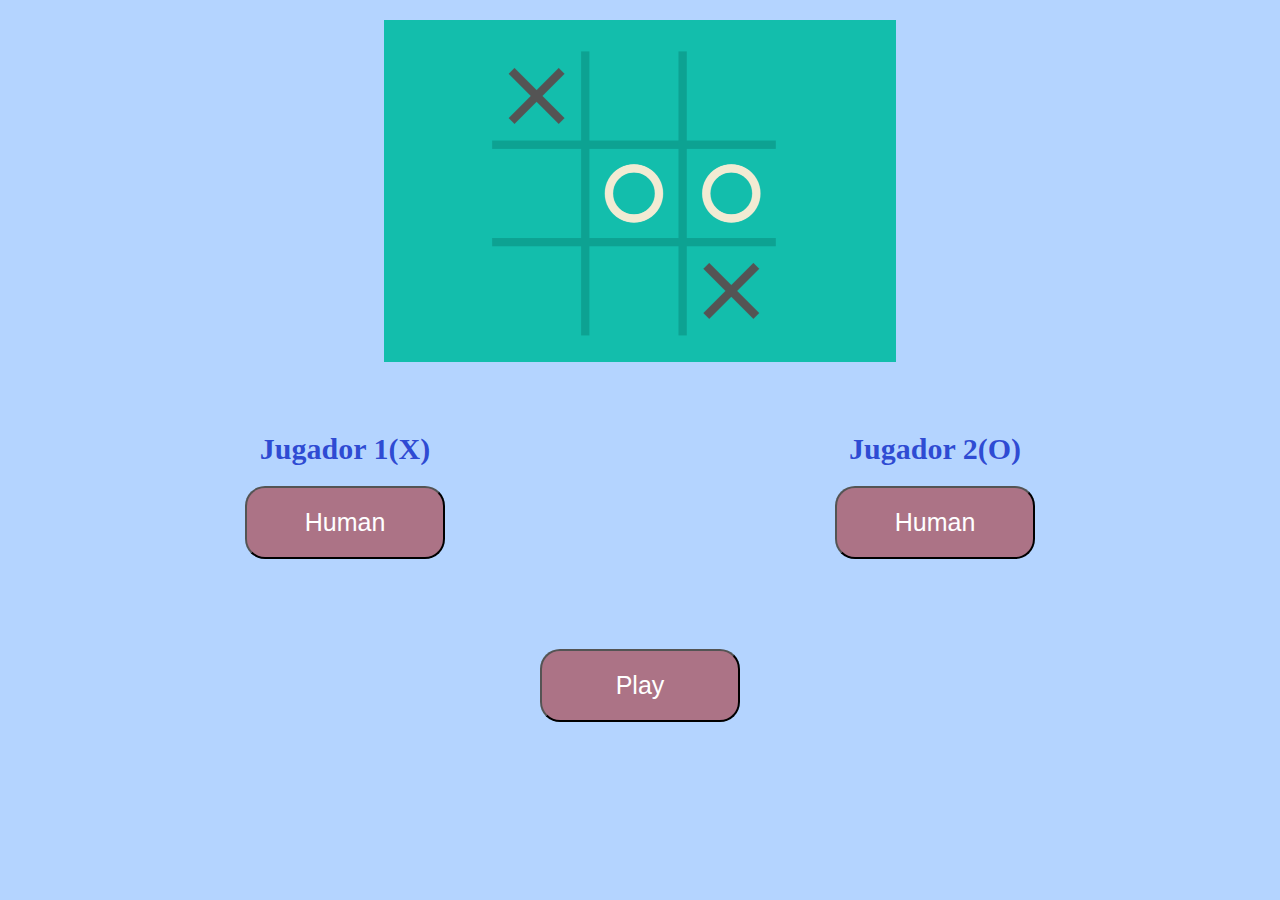
<file: index.html>
<!DOCTYPE html>
<html lang="es">
<head>
    <meta charset="UTF-8">
    <meta http-equiv="X-UA-Compatible" content="IE=edge">
    <meta name="viewport" content="width=device-width, initial-scale=1.0">
    <link rel="stylesheet" href="Css/Style.css">
    <title>X y O</title>
</head>
<body>
    <div id="Container">
        <header id="Cabecera">
            <div class="Center">
                <img src="img/tres-en-raya-jugar-gato-google-1024x683.png" alt="">
            </div>
        
            
        </header>
        <section id="Seccion">
            <div id="Cont-Jugadores">
                <div class="jugadores" >
                    <h3>Jugador 1(X)</h3>
                    <button id = "boton1"  onclick = "funcionboton()">Human</button>
                </div>
                <div class="jugadores">
                    <h3>Jugador 2(O)</h3>
                    <button id = "boton2" onclick = "funcionboton1()">Human</button>
                </div >
                
            </div>
            
            <div id="Cont-play">
                <button onclick="Funcionbotonplay()">Play</button>
            </div>

        </section>
    </div>
    <script src = "Js/Javascript.js"></script>
</body>
</html>
</file>
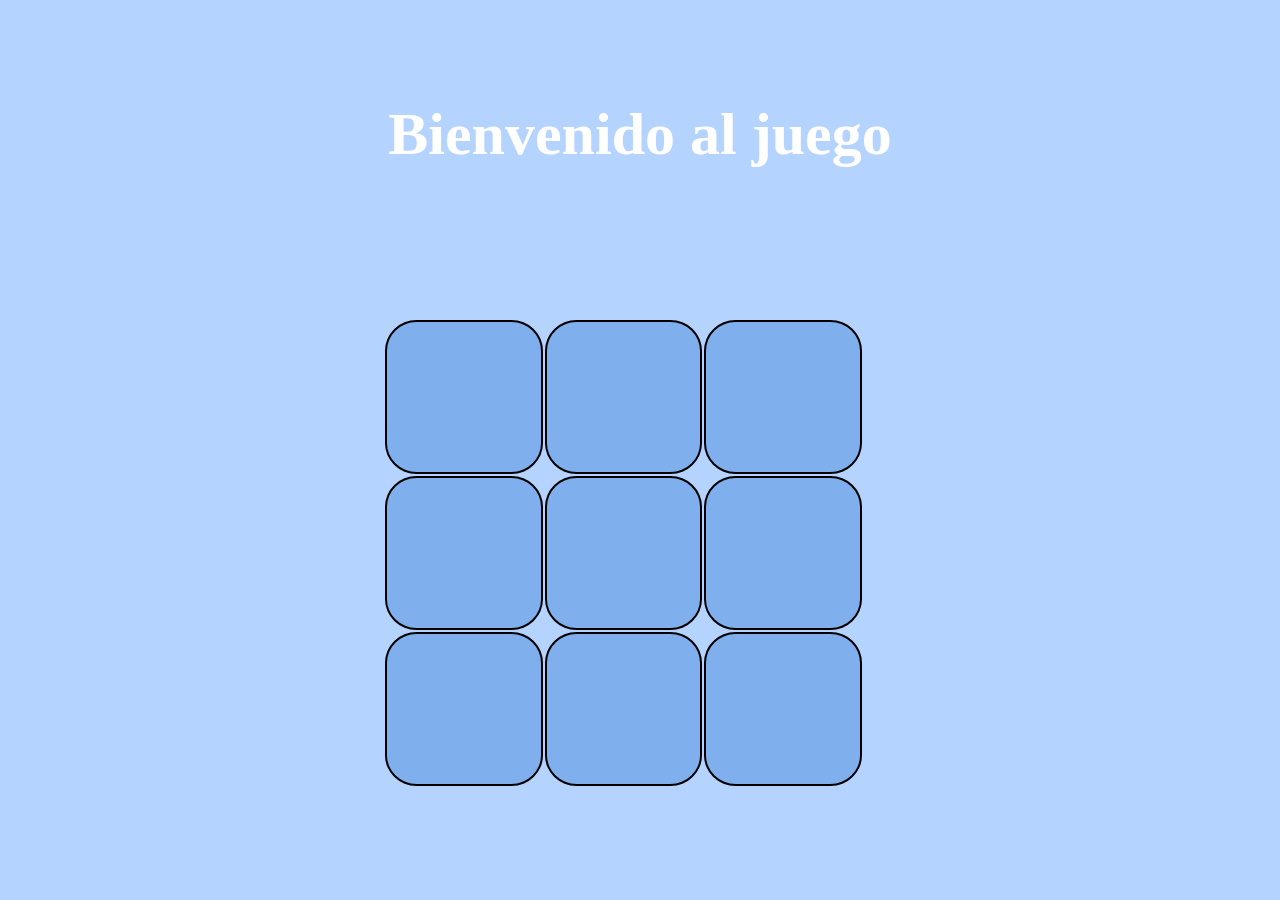
<file: XO.html>
<!DOCTYPE html>
<html lang="en">
<head>
    <meta charset="UTF-8">
    <meta http-equiv="X-UA-Compatible" content="IE=edge">
    <meta name="viewport" content="width=device-width, initial-scale=1.0">
    <link rel="stylesheet" href="Css/StyloOX.css">
    <title>Document</title>
</head>
<body>
    <div id="Contaniner">
        <div id="header">
            <H1>Bienvenido al juego</H1>
        </div>
        <div id="jugador">
            

        </div>
        <div id="seccion-juego">
                
            <div id="cuadro-In">
                <div class="cuadro position1" id="po" onclick="InsertarP()"  >
                </div>
                <div class="cuadro position2"></div>
                <div class="cuadro position3"></div>
                <div class="cuadro position4"></div>
                <div class="cuadro position5"></div>
                <div class="cuadro position6"></div>
                <div class="cuadro position7"></div>
                <div class="cuadro position8"></div>
                <div class="cuadro position9"></div> 
            </div>
              
        </div>
        
    </div>
    <script src="Js/javascripXO.js"></script>
    

</body>
</html>
</file>
<file: Css/Style.css>
*{
    padding: 0;
    margin:  0;
}

#Container{
    background-color: rgba(0, 110, 255, 0.295);
    width: 100%;
    height: 100%;
    position: absolute;
}

.Center{

    margin-top: 20px;
    display: flex;
    justify-content: center;
    justify-items: center;
}

.Center img{
    width: 40%;
}

#Cont-Jugadores{
    margin: 50px;
    display: flex;
    
}

#Cont-play{
    width: 100%;
    text-align: center;
}

.jugadores{
    margin: 0px 50px;
    width: 45%;
    padding: 0 auto;
    text-align: center;
}

.jugadores h3{
    margin: 20px 0 0 0;
    font-size: 30px;
    color: rgba(16, 44, 201, 0.815);
}

.jugadores button,#Cont-play button{
    width: 200px;
    margin: 20px auto;
    padding: 20px;
    font-size: 25px;
    background-color: rgba(165, 42, 42, 0.568);
    color: white;
    border-radius: 20px;
}

.jugadores button:hover,#Cont-play button:hover{
    background-color: rgb(165, 42, 42);
}








@media screen and (max-width:800px){


}
</file>
<file: Css/StyloOX.css>
*{
    padding: 0;
    margin: 0;
}
#Contaniner{
    background-color: rgba(0, 110, 255, 0.295);
    width: 100%;
    height: 100%;
    position: absolute;
}

#header{
    margin: 100px 0 50px 0;
    text-align: center;
}

#header h1{
    font-size: 60px;
    color: white;
}

#seccion-juego{
    width: 100%;
    height: auto;
    display: flex;
    justify-content: center;
    justify-items: center;
}

#cuadro-In{
    width: 40%;
    height: auto;
    margin-top: 100px;
    
}

.cuadro{
    margin: 1px;
    width: 30%;
    height: 150px;
    float: left;
    background-color: rgba(21, 99, 200, 0.329);
    border: 2px solid black;
    border-radius: 20%;
    text-align: center;
    
   
}
.cuadro p{
    margin-top: 30px;
    font-size: 80px;
    color: white;
}

.position1:hover,.position2:hover,.position3:hover,.position4:hover,.position5:hover,.position6:hover,.position7:hover,.position8:hover,.position9:hover{
        background-color: rgba(21, 99, 200, 0.548);
        
        
}
</file>
